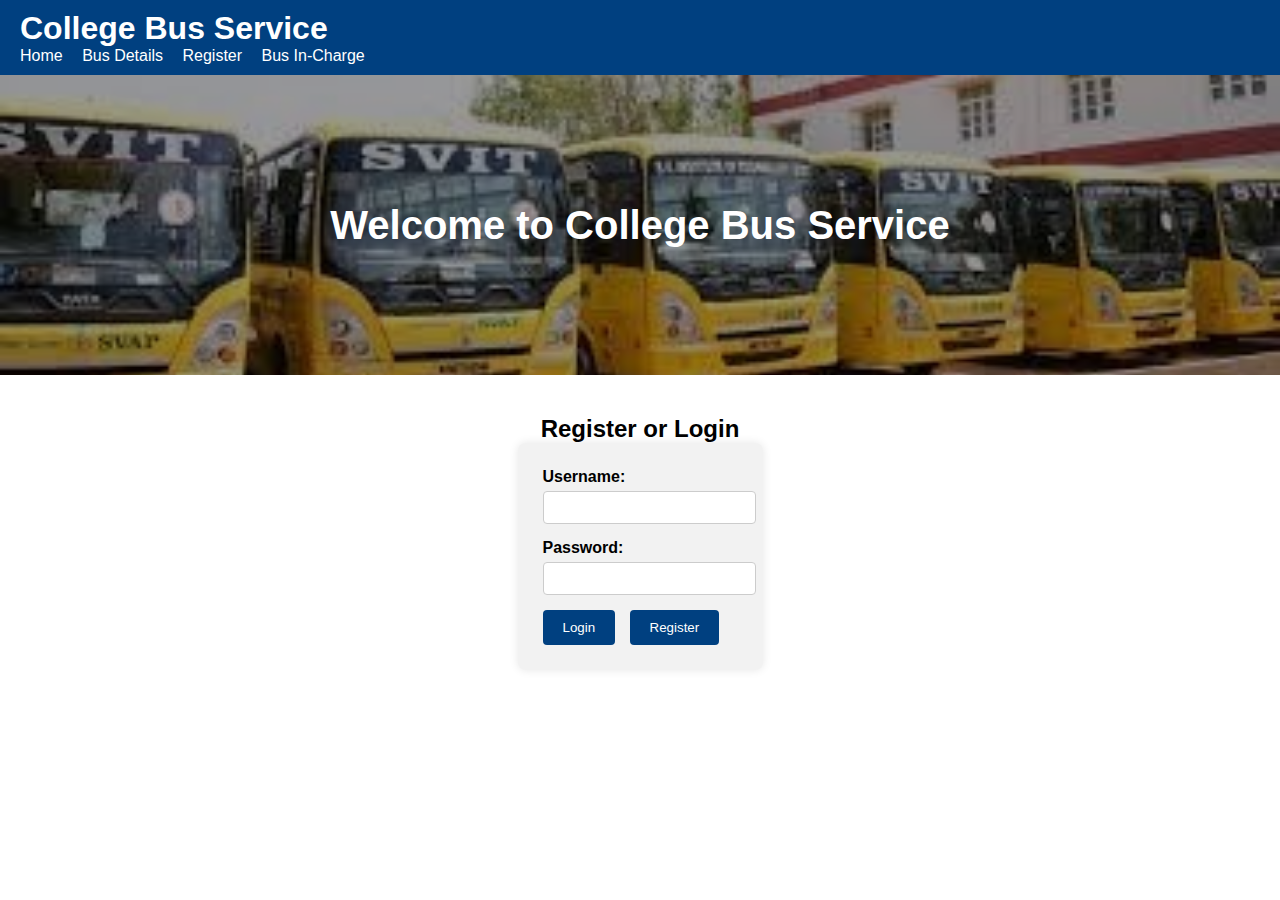
<file: index.html>
<!DOCTYPE html>
<html>
<head>
  <title>College Bus Service</title>
  <style>
    /* Reset and basic styles */
    body, h1, h2, p {
      margin: 0;
      padding: 0;
      font-family: Arial, sans-serif;
    }

    header {
      background-color: #004080;
      color: white;
      padding: 10px 20px;
    }

    nav a {
      color: white;
      text-decoration: none;
      margin-right: 15px;
    }

    /* Hero section with background image */
    .hero {
      background-image: url("bus image.jpg"); 
      background-size: cover;
      background-position: center;
      height: 300px;
      position: relative;
      color: white;
      text-align: center;
      .vertical-marquee {
  height: 100px;
  overflow: hidden;
  position: relative;
  background: #000;
  color: #fff;
  text-align: center;
  padding: 10px;
}



    }

    .hero .overlay {
      background-color: rgba(0, 0, 0, 0.4); /* Dark overlay */
      height: 100%;
      display: flex;
      align-items: center;
      justify-content: center;
    }

    .hero h2 {
      font-size: 2.5em;
    }

    /* Form section */
    .form-section {
      padding: 40px 20px;
      text-align: center;
    }

    form {
      display: inline-block;
      text-align: left;
      background-color: #f2f2f2;
      padding: 25px;
      border-radius: 8px;
      box-shadow: 0 0 10px rgba(0,0,0,0.1);
    }

    label {
      font-weight: bold;
    }

    input[type="text"], input[type="password"] {
      width: 100%;
      padding: 8px;
      margin-top: 5px;
      margin-bottom: 15px;
      border: 1px solid #ccc;
      border-radius: 4px;
    }

    button {
      padding: 10px 20px;
      background-color: #004080;
      color: white;
      border: none;
      border-radius: 4px;
      cursor: pointer;
      margin-right: 10px;
    }

    button:hover {
      background-color: #002f5f;
    }
  </style>
</head>
<body>

  <header>
    <h1>College Bus Service</h1>
    <nav>
      <a href="index.html">Home</a>
      <a href="bus-details.html">Bus Details</a>
      <a href="register.html">Register</a>
      <a href="admin.html">Bus In-Charge</a>
    </nav>
  </header>

  <!-- Background Image Section -->
  <section class="hero">
    <div class="overlay">
      <h2>Welcome to College Bus Service</h2>
    </div>
  </section>

  <!-- Registration/Login Form Section -->
  <section class="form-section">
    <h2>Register or Login</h2>
    <form action="register.html" method="get">
      <label for="username">Username:</label><br>
      <input type="text" id="username" name="username" required><br>

      <label for="password">Password:</label><br>
      <input type="password" id="password" name="password" required><br>

      <button type="submit">Login</button>
      <a href="register.html"><button type="button">Register</button></a>
    </form>
  </section>

</body>
</html>
</file>
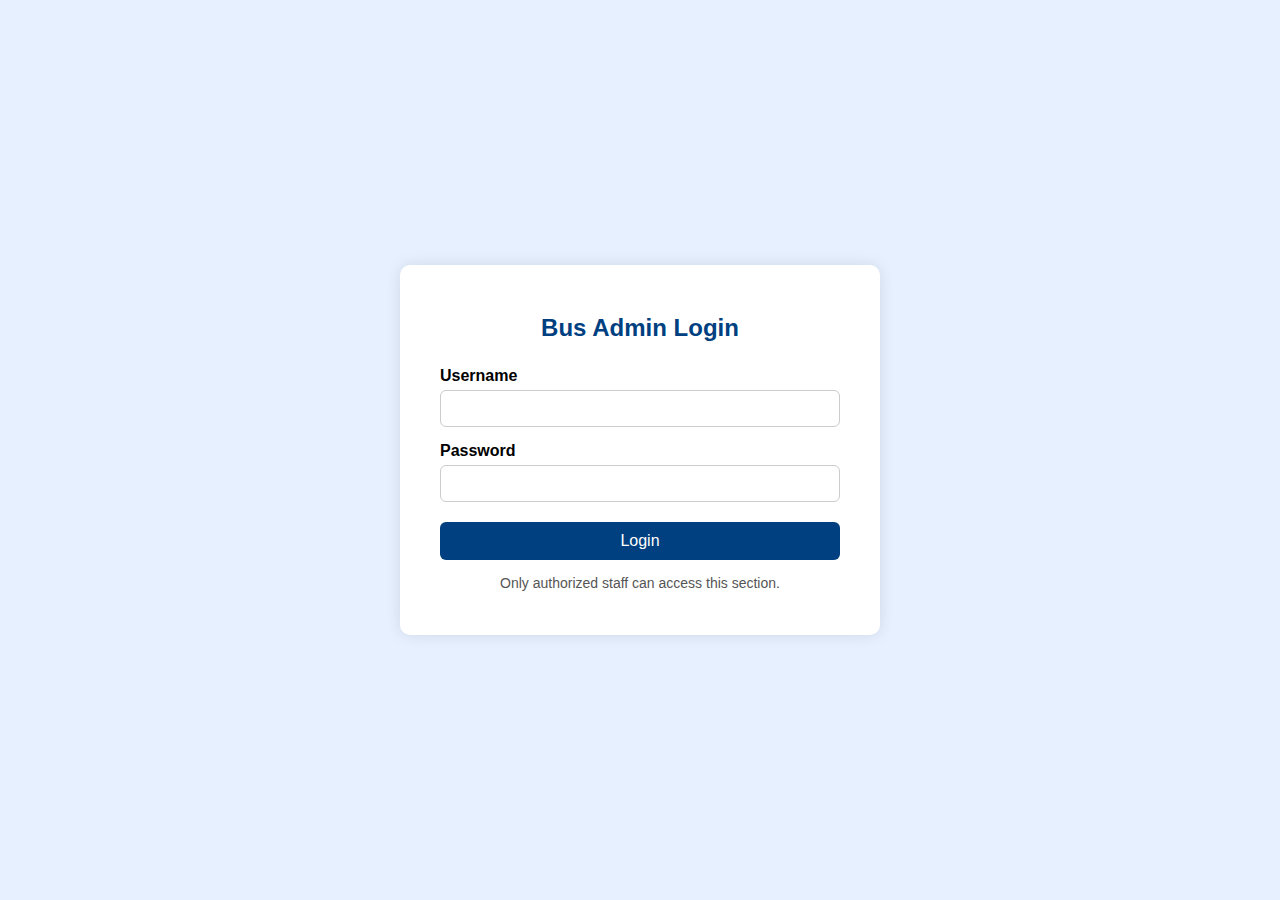
<file: admin.html>
<!DOCTYPE html>
<html>
<head>
  <title>Bus Admin Login - College Bus Service</title>
  <style>
    body {
      font-family: Arial, sans-serif;
      background-color: #e6f0ff;
      margin: 0;
      padding: 0;
      display: flex;
      justify-content: center;
      align-items: center;
      height: 100vh;
    }

    .login-container {
      background-color: white;
      padding: 30px 40px;
      border-radius: 10px;
      box-shadow: 0 0 15px rgba(0, 0, 0, 0.1);
      width: 100%;
      max-width: 400px;
    }

    h2 {
      text-align: center;
      color: #004080;
      margin-bottom: 25px;
    }

    label {
      display: block;
      margin-top: 15px;
      margin-bottom: 5px;
      font-weight: bold;
    }

    input[type="text"],
    input[type="password"] {
      width: 100%;
      padding: 10px;
      border: 1px solid #ccc;
      border-radius: 6px;
      box-sizing: border-box;
    }

    button {
      width: 100%;
      padding: 10px;
      margin-top: 20px;
      background-color: #004080;
      color: white;
      border: none;
      border-radius: 6px;
      font-size: 16px;
      cursor: pointer;
    }

    button:hover {
      background-color: #002f5f;
    }

    .note {
      text-align: center;
      margin-top: 15px;
      font-size: 14px;
      color: #555;
    }
  </style>
</head>
<body>

  <div class="login-container">
    <h2>Bus Admin Login</h2>
    <form action="admin-dashboard.html" method="post">
      <label for="admin-username">Username</label>
      <input type="text" id="admin-username" name="admin-username" required>

      <label for="admin-password">Password</label>
      <input type="password" id="admin-password" name="admin-password" required>

      <button type="submit">Login</button>
    </form>
    <p class="note">Only authorized staff can access this section.</p>
  </div>

</body>
</html>
</file>
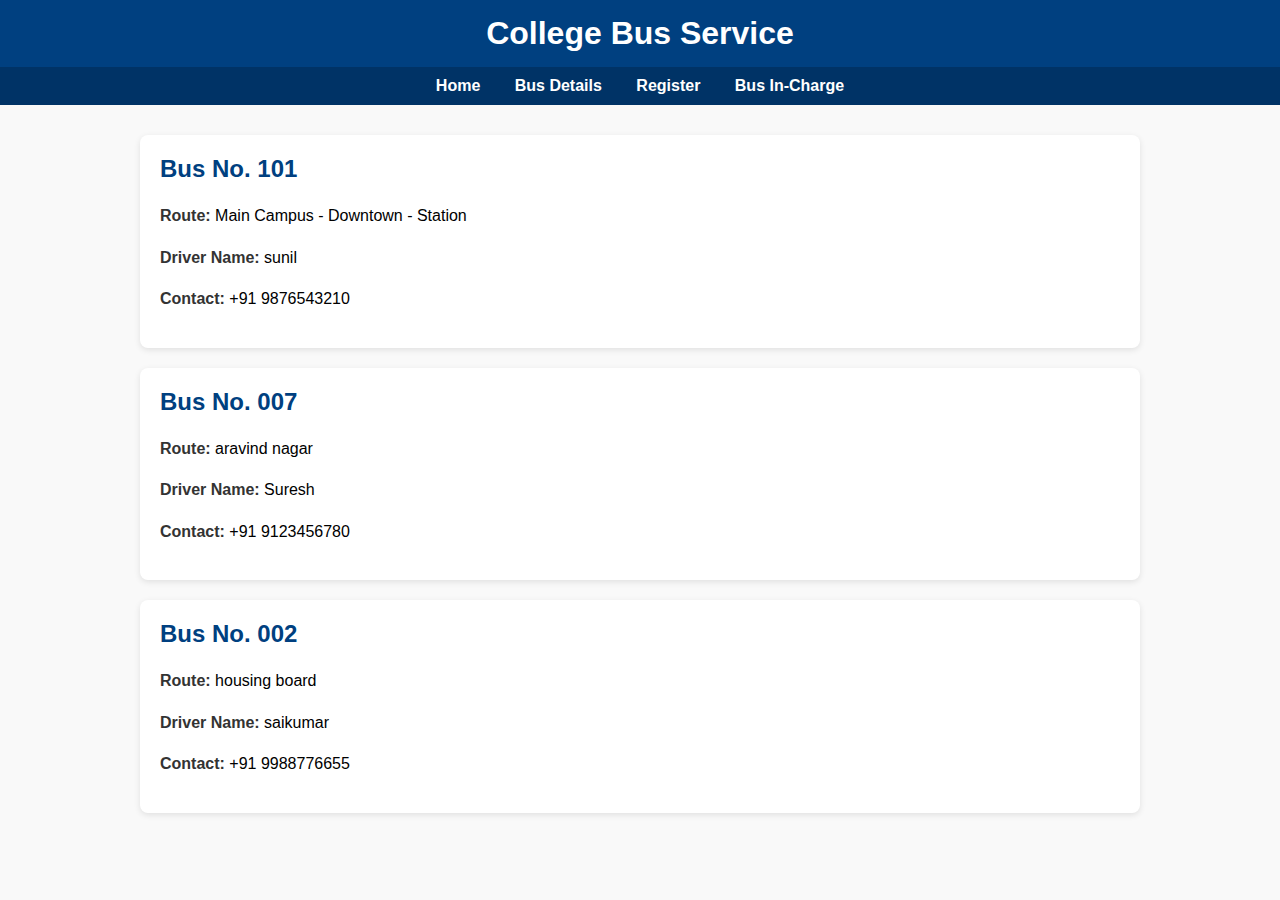
<file: bus-details.html>
<!DOCTYPE html>
<html>
<head>
  <title>Bus Details - College Bus Service</title>
  <style>
    body {
      font-family: Arial, sans-serif;
      margin: 0;
      background-color: #f9f9f9;
    }

    header {
      background-color: #004080;
      color: white;
      padding: 15px 20px;
      text-align: center;
    }

    h1 {
      margin: 0;
    }

    nav {
      text-align: center;
      padding: 10px;
      background-color: #003366;
    }

    nav a {
      color: white;
      text-decoration: none;
      margin: 0 15px;
      font-weight: bold;
    }

    .container {
      max-width: 1000px;
      margin: 30px auto;
      padding: 0 20px;
    }

    .bus-card {
      background-color: white;
      border-radius: 8px;
      box-shadow: 0 2px 6px rgba(0,0,0,0.1);
      padding: 20px;
      margin-bottom: 20px;
      transition: transform 0.2s ease-in-out;
    }

    .bus-card:hover {
      transform: scale(1.02);
    }

    .bus-card h2 {
      margin-top: 0;
      color: #004080;
    }

    .bus-info {
      line-height: 1.6;
    }

    .bus-info strong {
      color: #333;
    }

    @media (max-width: 600px) {
      nav {
        display: block;
        padding: 10px 0;
      }

      nav a {
        display: block;
        margin: 8px 0;
      }

      .bus-card {
        padding: 15px;
      }
    }
  </style>
</head>
<body>

  <header>
    <h1>College Bus Service</h1>
  </header>

  <nav>
    <a href="index.html">Home</a>
    <a href="bus-details.html">Bus Details</a>
    <a href="register.html">Register</a>
    <a href="admin.html">Bus In-Charge</a>
  </nav>

  <div class="container">
    <div class="bus-card">
      <h2>Bus No. 101</h2>
      <div class="bus-info">
        <p><strong>Route:</strong> Main Campus - Downtown - Station</p>
        <p><strong>Driver Name:</strong> sunil</p>
        <p><strong>Contact:</strong> +91 9876543210</p>
      </div>
    </div>

    <div class="bus-card">
      <h2>Bus No. 007</h2>
      <div class="bus-info">
        <p><strong>Route:</strong> aravind nagar</p>
        <p><strong>Driver Name:</strong> Suresh </p>
        <p><strong>Contact:</strong> +91 9123456780</p>
      </div>
    </div>

    <div class="bus-card">
      <h2>Bus No. 002</h2>
      <div class="bus-info">
        <p><strong>Route:</strong> housing board</p>
        <p><strong>Driver Name:</strong> saikumar</p>
        <p><strong>Contact:</strong> +91 9988776655</p>
      </div>
    </div>
  </div>

</body>
</html>
</file>
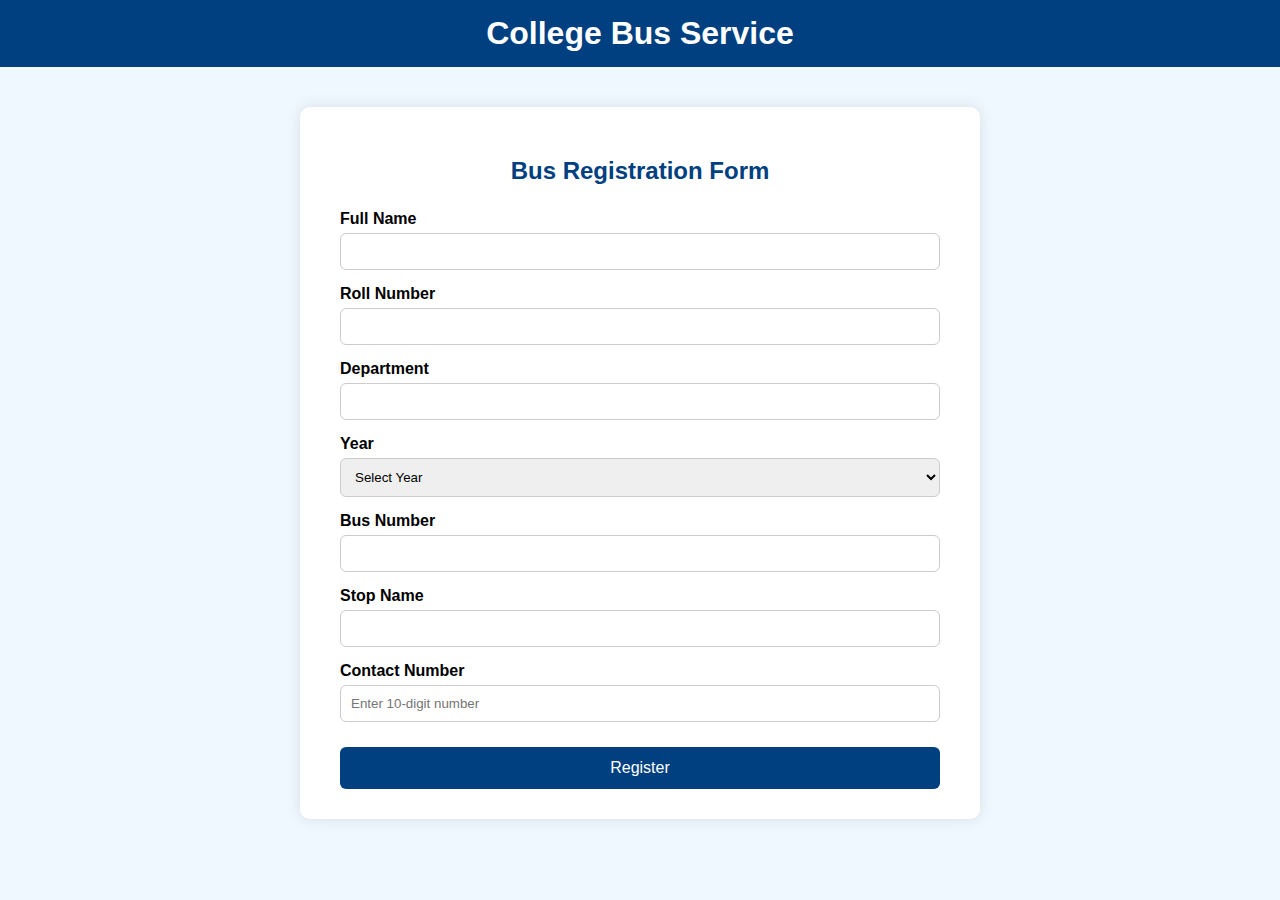
<file: register.html>
<!DOCTYPE html>
<html>
<head>
  <title>Bus Registration - College Bus Service</title>
  <style>
    body {
      font-family: Arial, sans-serif;
      background-color: #f0f8ff;
      margin: 0;
      padding: 0;
    }

    header {
      background-color: #004080;
      color: white;
      padding: 15px 20px;
      text-align: center;
    }

    h1 {
      margin: 0;
    }

    .container {
      max-width: 600px;
      background-color: white;
      margin: 40px auto;
      padding: 30px 40px;
      border-radius: 10px;
      box-shadow: 0 0 15px rgba(0, 0, 0, 0.1);
    }

    h2 {
      text-align: center;
      color: #004080;
      margin-bottom: 25px;
    }

    label {
      display: block;
      margin-top: 15px;
      margin-bottom: 5px;
      font-weight: bold;
    }

    input[type="text"],
    input[type="tel"],
    select {
      width: 100%;
      padding: 10px;
      border: 1px solid #ccc;
      border-radius: 6px;
      box-sizing: border-box;
    }

    button {
      width: 100%;
      padding: 12px;
      margin-top: 25px;
      background-color: #004080;
      color: white;
      border: none;
      border-radius: 6px;
      font-size: 16px;
      cursor: pointer;
    }

    button:hover {
      background-color: #002f5f;
    }
  </style>
</head>
<body>

  <header>
    <h1>College Bus Service</h1>
  </header>

  <div class="container">
    <h2>Bus Registration Form</h2>
    <form action="submit-registration.html" method="post">
      <label for="name">Full Name</label>
      <input type="text" id="name" name="name" required>

      <label for="roll">Roll Number</label>
      <input type="text" id="roll" name="roll" required>

      <label for="dept">Department</label>
      <input type="text" id="dept" name="dept" required>

      <label for="year">Year</label>
      <select id="year" name="year" required>
        <option value="">Select Year</option>
        <option value="1st Year">1st Year</option>
        <option value="2nd Year">2nd Year</option>
        <option value="3rd Year">3rd Year</option>
        <option value="4th Year">4th Year</option>
      </select>

      <label for="bus">Bus Number</label>
      <input type="text" id="bus" name="bus" required>

      <label for="stop">Stop Name</label>
      <input type="text" id="stop" name="stop" required>

      <label for="contact">Contact Number</label>
      <input type="tel" id="contact" name="contact" pattern="[0-9]{10}" placeholder="Enter 10-digit number" required>

      <button type="submit">Register</button>
    </form>
  </div>

</body>
</html>
</file>
